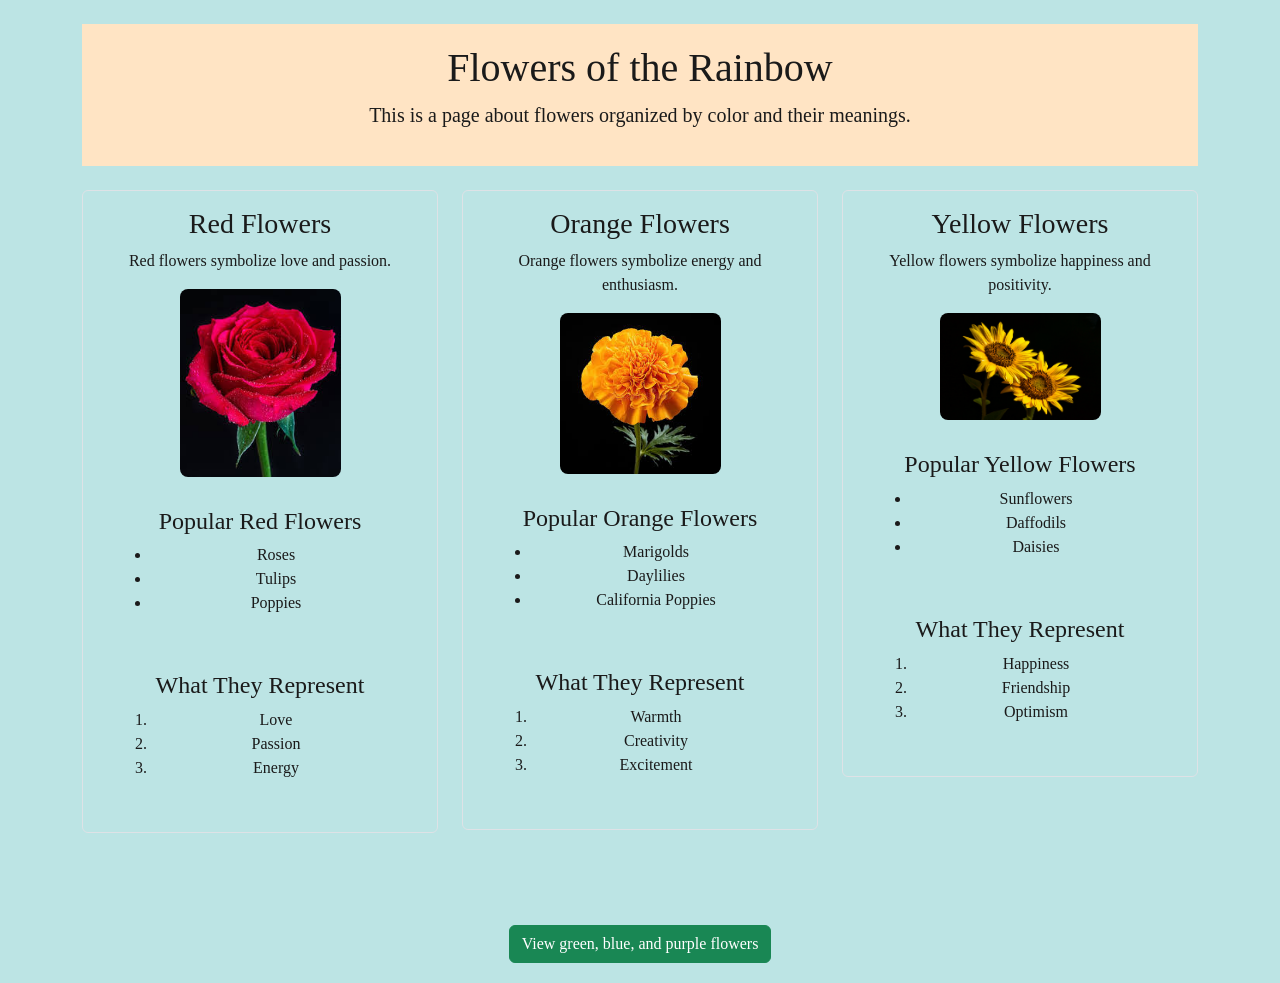
<file: index.html>
<!DOCTYPE html>
<html lang="en">
<head>
    <title>Flowers of the Rainbow</title>
    <link href="https://cdn.jsdelivr.net/npm/bootstrap@5.3.0/dist/css/bootstrap.min.css" rel="stylesheet">
    <link rel="stylesheet" href="css/style.css" />
</head>

<body>
    <div class="container mt-4">

        <!-- HEADER -->
        <header class="text-center mb-4">
            <h1>Flowers of the Rainbow</h1>
            <p class="lead">This is a page about flowers organized by color and their meanings.</p>
        </header>

        <!-- MAIN CONTENT -->
        <main>
            <div class="row">

                <!-- RED -->
                <article class="col-md-4 mb-4 text-center">
                    <div class="p-3 border rounded">
                        <h2>Red Flowers</h2>
                        <p>Red flowers symbolize love and passion.</p>

                        <img src="images/rose.jpeg"
                             alt="Close-up of a red rose with detailed petals"
                             class="img-fluid"/>

                        <section>
                            <h3>Popular Red Flowers</h3>
                            <ul>
                                <li>Roses</li>
                                <li>Tulips</li>
                                <li>Poppies</li>
                            </ul>
                        </section>

                        <section>
                            <h3>What They Represent</h3>
                            <ol>
                                <li>Love</li>
                                <li>Passion</li>
                                <li>Energy</li>
                            </ol>
                        </section>
                    </div>
                </article>

                <!-- ORANGE -->
                <article class="col-md-4 mb-4 text-center">
                    <div class="p-3 border rounded">
                        <h2>Orange Flowers</h2>
                        <p>Orange flowers symbolize energy and enthusiasm.</p>

                        <img src="images/marigold.jpeg"
                             alt="Bright orange marigold flower in full bloom"
                             class="img-fluid"/>

                        <section>
                            <h3>Popular Orange Flowers</h3>
                            <ul>
                                <li>Marigolds</li>
                                <li>Daylilies</li>
                                <li>California Poppies</li>
                            </ul>
                        </section>

                        <section>
                            <h3>What They Represent</h3>
                            <ol>
                                <li>Warmth</li>
                                <li>Creativity</li>
                                <li>Excitement</li>
                            </ol>
                        </section>
                    </div>
                </article>

                <!-- YELLOW -->
                <article class="col-md-4 mb-4 text-center">
                    <div class="p-3 border rounded">
                        <h2>Yellow Flowers</h2>
                        <p>Yellow flowers symbolize happiness and positivity.</p>

                        <img src="images/sunflower.jpeg"
                             alt="Close-up of yellow sunflowers in direct light"
                             class="img-fluid"/>

                        <section>
                            <h3>Popular Yellow Flowers</h3>
                            <ul>
                                <li>Sunflowers</li>
                                <li>Daffodils</li>
                                <li>Daisies</li>
                            </ul>
                        </section>

                        <section>
                            <h3>What They Represent</h3>
                            <ol>
                                <li>Happiness</li>
                                <li>Friendship</li>
                                <li>Optimism</li>
                            </ol>
                        </section>
                    </div>
                </article>

            </div>
        </main>

        <!-- FOOTER -->
        <footer class="mt-5">
            <nav class="d-flex justify-content-center">
                <a href="page2.html" class="btn btn-success">
                    View green, blue, and purple flowers
                </a>
            </nav>
        </footer>

    </div> 
</body>
</html>
</file>
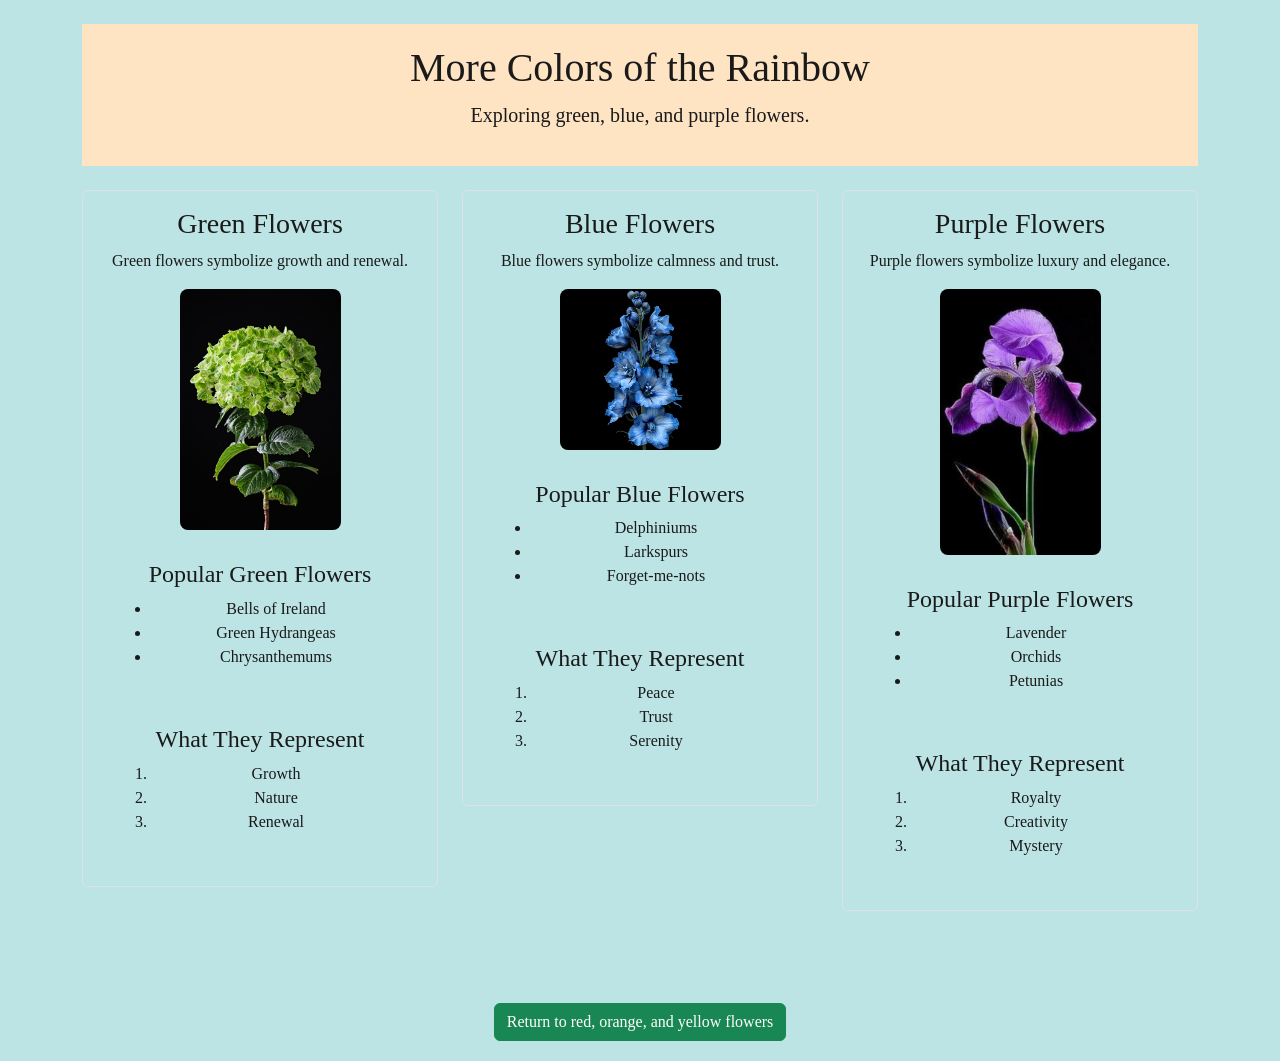
<file: page2.html>
<!DOCTYPE html>
<html lang="en">
<head>
    <title>More Rainbow Flowers</title>
    <link href="https://cdn.jsdelivr.net/npm/bootstrap@5.3.0/dist/css/bootstrap.min.css" rel="stylesheet">
    <link rel="stylesheet" href="css/style.css" />
</head>

<body>
    <div class="container mt-4">

        <!-- HEADER -->
        <header class="text-center mb-4">
            <h1>More Colors of the Rainbow</h1>
            <p class="lead">Exploring green, blue, and purple flowers.</p>
        </header>

        <!-- MAIN CONTENT -->
        <main>
            <div class="row">

                <!-- GREEN -->
                <article class="col-md-4 mb-4 text-center">
                    <div class="p-3 border rounded">
                        <h2>Green Flowers</h2>
                        <p>Green flowers symbolize growth and renewal.</p>

                        <img src="images/hydrangea.jpeg"
                             alt="Cluster of green hydrangea flowers in bloom"
                             class="img-fluid"/>

                        <section>
                            <h3>Popular Green Flowers</h3>
                            <ul>
                                <li>Bells of Ireland</li>
                                <li>Green Hydrangeas</li>
                                <li>Chrysanthemums</li>
                            </ul>
                        </section>

                        <section>
                            <h3>What They Represent</h3>
                            <ol>
                                <li>Growth</li>
                                <li>Nature</li>
                                <li>Renewal</li>
                            </ol>
                        </section>
                    </div>
                </article>

                <!-- BLUE -->
                <article class="col-md-4 mb-4 text-center">
                    <div class="p-3 border rounded">
                        <h2>Blue Flowers</h2>
                        <p>Blue flowers symbolize calmness and trust.</p>

                        <img src="images/delphinium.jpg"
                             alt="Tall blue delphinium flowers"
                             class="img-fluid"/>

                        <section>
                            <h3>Popular Blue Flowers</h3>
                            <ul>
                                <li>Delphiniums</li>
                                <li>Larkspurs</li>
                                <li>Forget-me-nots</li>
                            </ul>
                        </section>

                        <section>
                            <h3>What They Represent</h3>
                            <ol>
                                <li>Peace</li>
                                <li>Trust</li>
                                <li>Serenity</li>
                            </ol>
                        </section>
                    </div>
                </article>

                <!-- PURPLE -->
                <article class="col-md-4 mb-4 text-center">
                    <div class="p-3 border rounded">
                        <h2>Purple Flowers</h2>
                        <p>Purple flowers symbolize luxury and elegance.</p>

                        <img src="images/iris.jpg"
                             alt="Purple iris flower with detailed petals"
                             class="img-fluid"/>

                        <section>
                            <h3>Popular Purple Flowers</h3>
                            <ul>
                                <li>Lavender</li>
                                <li>Orchids</li>
                                <li>Petunias</li>
                            </ul>
                        </section>

                        <section>
                            <h3>What They Represent</h3>
                            <ol>
                                <li>Royalty</li>
                                <li>Creativity</li>
                                <li>Mystery</li>
                            </ol>
                        </section>
                    </div>
                </article>

            </div>
        </main>

        <!-- FOOTER -->
        <footer class="mt-5">
            <nav class="d-flex justify-content-center">
                <a href="index.html" class="btn btn-success">
                    Return to red, orange, and yellow flowers
                </a>
            </nav>
        </footer>

    </div> 
</body>
</html>
</file>
<file: css/style.css>
/* General page styling */
body { 
    background-color: #bce4e4;
    margin: 0;
}


* {
    font-family: Geneva;
}


header {
    background-color: bisque;
    text-align: center;
    padding: 20px;
}


.subheader {
    font-weight: bold;
    font-size: 20px;
}


section {
    padding: 20px;
    text-align: center;
}

/*.flex-container {
    display: flex;
    justify-content: center;   
    gap: 20px;                 
    flex-wrap: wrap;          
}*/

/*.box {
    background-color: #f2f2f2;
    padding: 20px;
    margin: 10px;
    border-radius: 8px;
    width: 300px;              
    text-align: center;
}*/

h2 {
    font-size: 28px;
}

h3 {
    font-size: 24px;
}


img {
    width: 50%;
    border-radius: 8px;
    display: block;
    margin: 10px auto;
}


footer {
    text-align: center;
    padding: 20px;
}


.button {
    background-color: #e3952e;
    color: rgb(255, 251, 251);
    padding: 15px;
    text-align: center;
    text-decoration: none;
    font-size: 16px;
    display: inline-block;
    margin: 10px;
    border-radius: 6px;
}



#red {
    background-color: #ffe5e5;
}

#orange {
    background-color: #fff0e0;
}

#yellow {
    background-color: #fff9db;
}

#green {
    background-color: #e6f4ea;
}

#blue {
    background-color: #e6f0ff;
}

#purple {
    background-color: #f3e6ff;
}

@media (max-width: 600px) {
    body {
        font-size: 16px;
    }
}
.flex-container {
        flex-direction: column;
        align-items: center;
    }

    .box {
        width: 90%;
    }

body {
    color: #1a1a1a;
}

.box {
    background-color: #f5f5f5;
    color: #1a1a1a;
}
</file>
